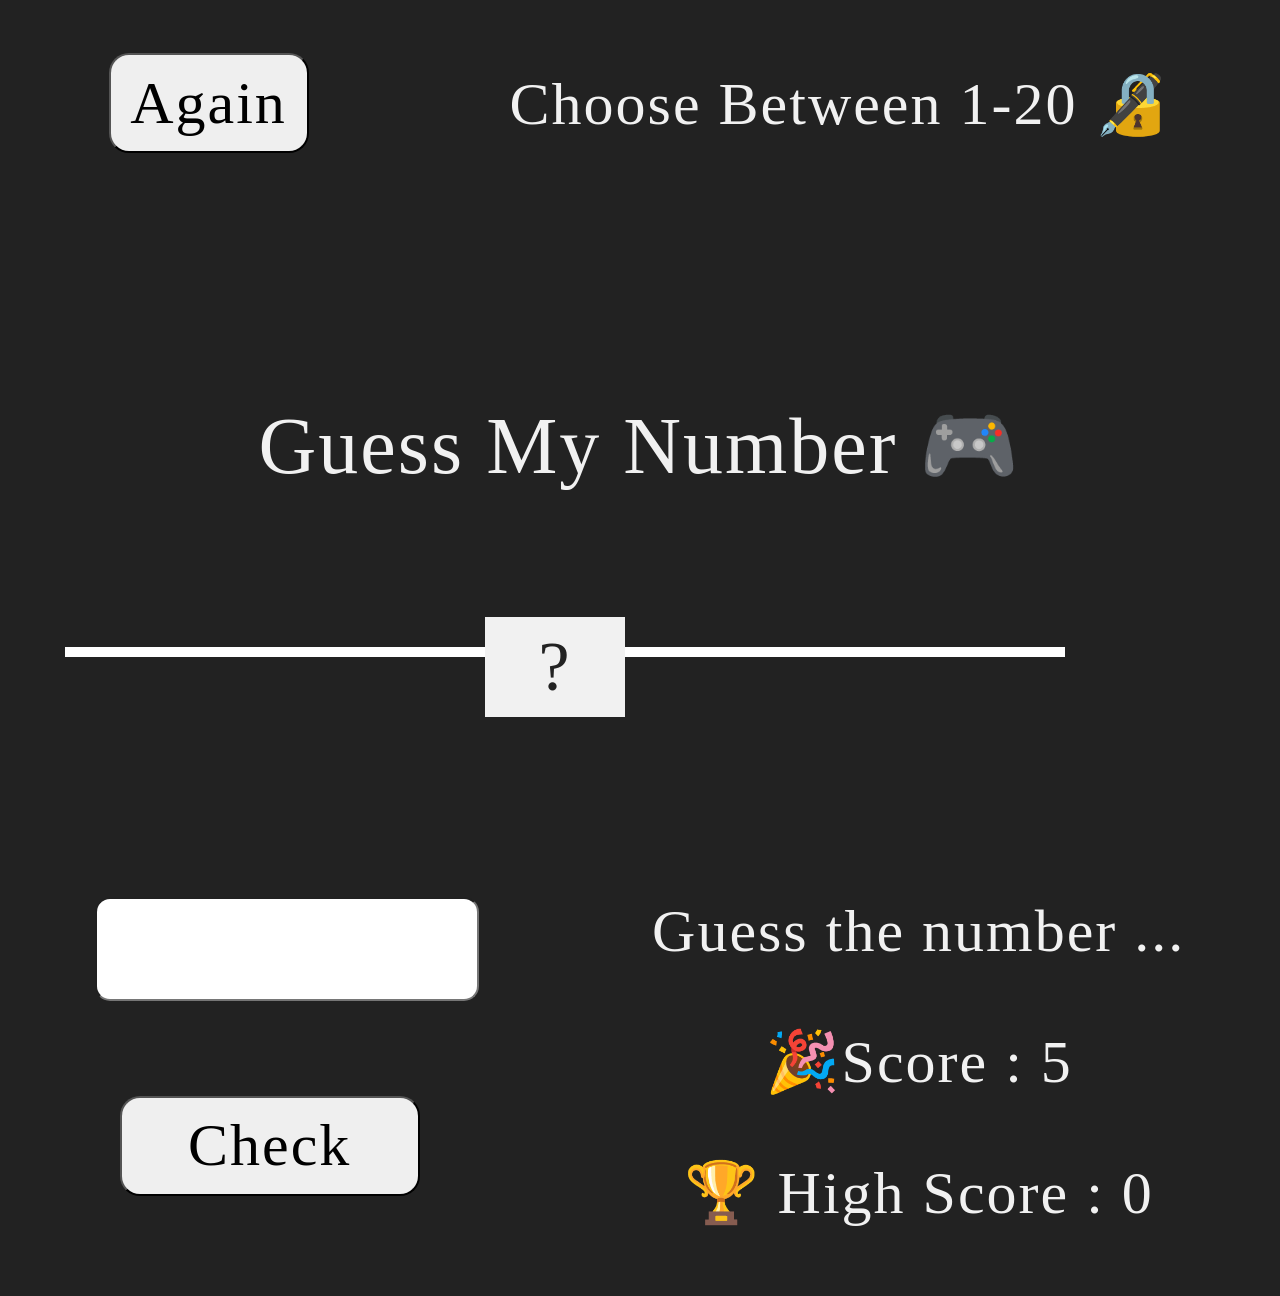
<file: index.html>
<!DOCTYPE html>
<html lang="en">
<head>
    <meta charset="UTF-8">
    <meta http-equiv="X-UA-Compatible" content="IE=edge">
    <meta name="viewport" content="width=device-width, initial-scale=1.0">
    <link rel="stylesheet" media="screen" href="https://fontlibrary.org//face/cave-story" type="text/css"/>
    <link rel="stylesheet" href="Game.css">
    <title>Document</title>
</head>
<body>
<div class="container">
    <div>
        <div class="header">
        <button class="again">Again</button>
        <p> Choose Between  1-20 🔏</p>
        </div>
        <div class="main">
        <h1>Guess My Number 🎮</h1>
        <p class="secretNumber what">?</p>
        </div>
        <div class="footer">
            <div class="one">
            <input type ="number" class="input">
            <button class="check">Check</button>
        </div>
        <div class="two">
            <p class="message">Guess  the number ...</p>
            <p >🎉Score : <span class="score">5</span></p>
            <p>🏆 High Score : <span class="high-score">0</span></p>
        </div>
        </div>
    </div>
</div>
<script src="Game.js"></script>    
</body>
</html>
</file>
<file: Game.css>
/* Body */
*{
    font-family: 'CaveStoryRegular';
    font-weight: normal;
    font-style: normal;
    font-size: 60px;
    letter-spacing: 2px;
 }
.container{
    min-width: 60%;
    margin: 400 auto;
    text-align: center;
}
body{
    background-color: #222;
    color: #f1f1f1;
}
/* Header */
.header{
    display: flex;
    justify-content: space-around;
}
.again , .check{
    display: block;
    width: 200px;
    height: 100px;
    border-radius: 20px;
    -webkit-border-radius: 20px;
    -moz-border-radius: 20px;
    -ms-border-radius: 20px;
    -o-border-radius: 20px;
    margin-top: 45px;
}
.again:hover , .check:hover{
    background-color: #222;
    color: #fff;
}
/*  Main */
.main{
    margin-top: 200px;
}
.main h1{
font-size: 80px;
}
.main p {
    display: inline-block;
    font-size: 70px;
    color: #222;padding: 10px;
    width:120px;margin-right: 170px;
    background-color: #f1f1f1;
    position: relative;
}
.main p::before{
    content: "";
    width: 1000px;
    background-color: #fff;
    height: 10px;
    position: absolute;
    right: -440px;
    top: 30px;
    z-index: -1;
}

/* Footer */
.footer{
    display: flex;
    justify-content: space-around;
    margin-top: 50px;
}
.check{
    display: block;
    width: 300px;
    margin-left: 25px;
}
.input{
    height: 70px;
    padding: 15px;
    width: 350px;
    border-radius: 15px;
    margin-bottom: 50px;
    -webkit-border-radius: 15px;
    -moz-border-radius: 15px;
    -ms-border-radius: 15px;
    -o-border-radius: 15px;
}
.one{margin-top: 60px;}
</file>
